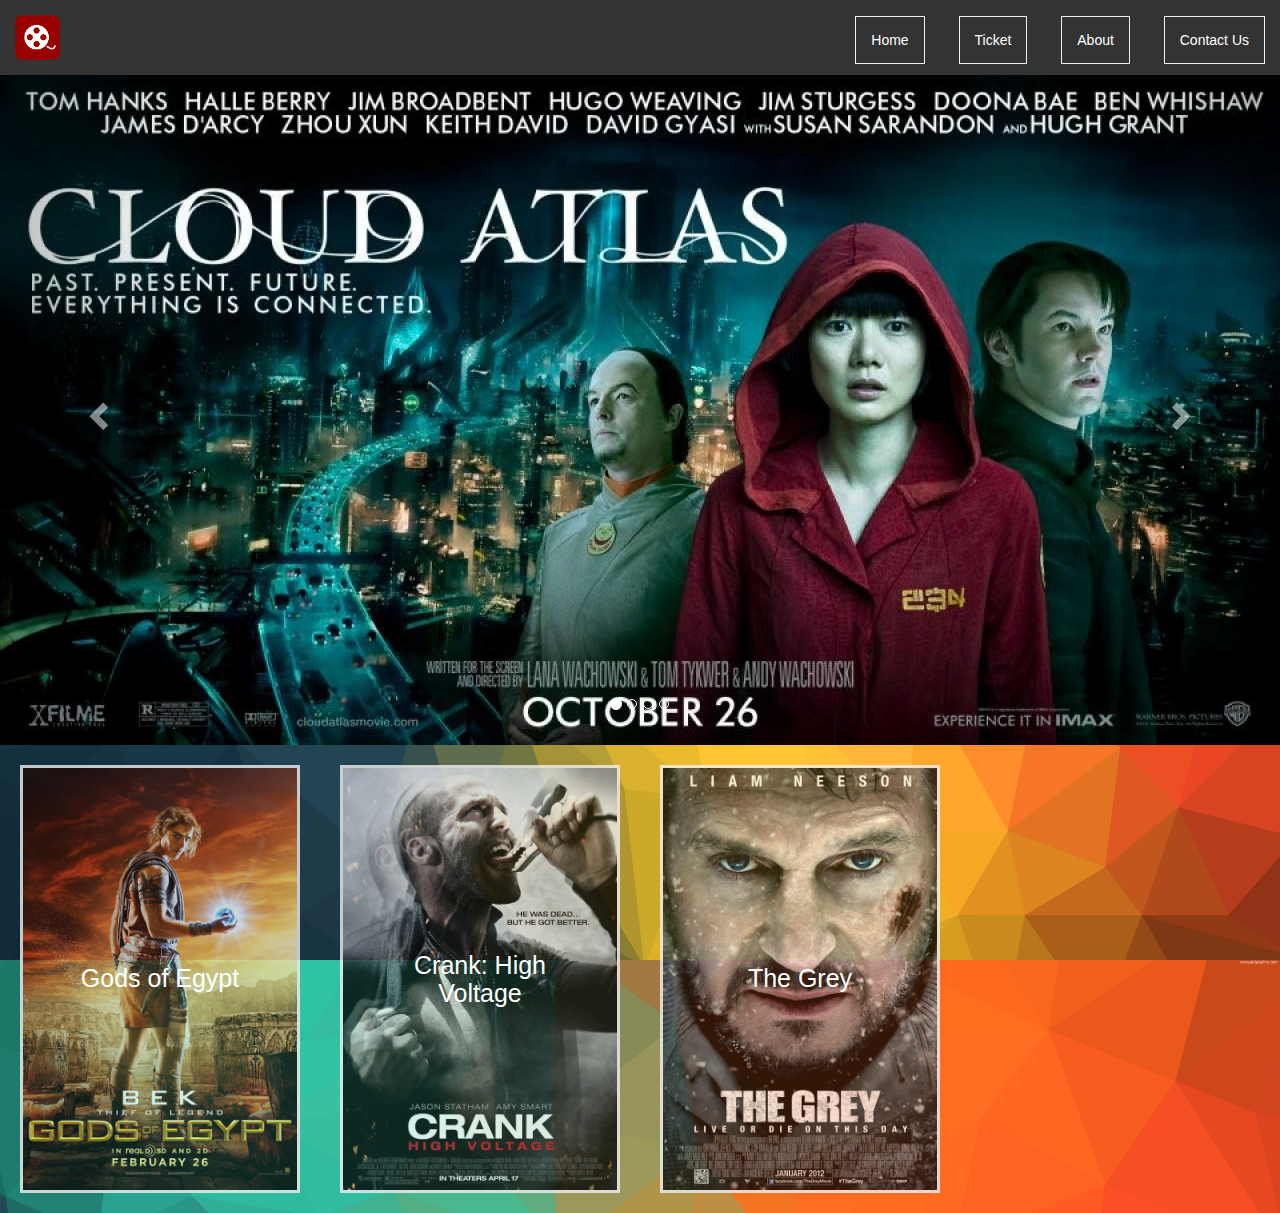
<file: index.html>
<!DOCTYPE html>
<html>
<head>
	<title>Movie</title>
	<link rel="stylesheet" type="text/css" href="css/bootstrap.min.css">
	<link rel="stylesheet" type="text/css" href="css/style.css">
</head>
<body>
	<nav>
		<img src="img/icon.png">
		<ul>
			<li><a href="index.html">Home</a></li>
			<li><a href="ticket.html" target="blank">Ticket</a></li>
			<li><a href="about.html">About</a></li>
			<li><a href="contact.html">Contact Us</a></li>
		</ul>
	</nav>

	<div id="carousel-example-generic" class="carousel slide" data-ride="carousel">
  <!-- Indicators -->
	  <ol class="carousel-indicators">
	    <li data-target="#carousel-example-generic" data-slide-to="0" class="active"></li>
	    <li data-target="#carousel-example-generic" data-slide-to="1"></li>
	    <li data-target="#carousel-example-generic" data-slide-to="2"></li>
	    <li data-target="#carousel-example-generic" data-slide-to="3"></li>
	  </ol>

  <!-- Wrapper for slides -->
	  <div class="carousel-inner" role="listbox">

	    <div class="item active">
	      <img src="img/banner-1.jpg" alt="Something is Wrong">
	      <div class="carousel-caption">
	      </div>
	    </div>

	    <div class="item">
	      <img src="img/banner-2.jpg" alt="Something is Wrong">
	      <div class="carousel-caption">
	      </div>
	    </div>

	    <div class="item">
	      <img src="img/banner-3.jpg" alt="Something is Wrong">
	      <div class="carousel-caption">
	      </div>
	    </div>

	    <div class="item">
	      <img src="img/banner-4.jpg" alt="Something is Wrong">
	      <div class="carousel-caption">
	      </div>
	    </div>

	  </div>

  <!-- Controls -->
	  <a class="left carousel-control" href="#carousel-example-generic" role="button" data-slide="prev">
	    <span class="glyphicon glyphicon-chevron-left" aria-hidden="true"></span>
	    <span class="sr-only">Previous</span>
	  </a>

	  <a class="right carousel-control" href="#carousel-example-generic" role="button" data-slide="next">
	    <span class="glyphicon glyphicon-chevron-right" aria-hidden="true"></span>
	    <span class="sr-only">Next</span>
	  </a>
    </div>

	<div class="poster-wrapper">

		<div class="col-xs-12 col-sm-6 col-md-4 col-lg-3" data-toggle="modal" data-target="#poster1modal">
			<img src="img/poster-1.jpg">
			<h2>Gods of Egypt</h2>
		</div>

		<div class="col-xs-12 col-sm-6 col-md-4 col-lg-3" data-toggle="modal" data-target="#poster2modal">
			<img src="img/poster-2.jpg">
			<h2>Crank: High Voltage</h2>
		</div>

		<div class="col-xs-12 col-sm-6 col-md-4 col-lg-3" data-toggle="modal" data-target="#poster3modal">
			<img src="img/poster-3.jpg">
			<h2>The Grey</h2>
		</div>

	</div>
		
	<!-- Modal No.1 -->
		<div class="modal fade" id="poster1modal" tabindex="-1" role="dialog" aria-labelledby="myModalLabel">
		  <div class="modal-dialog" role="document">
		    <div class="modal-content">
		      <div class="modal-header">
		        <button type="button" class="close" data-dismiss="modal" aria-label="Close"><span aria-hidden="true">&times;</span></button>
		        <h4 class="modal-title" id="myModalLabel">Gods of Egypt</h4>
		      </div>
		      <div class="modal-body">
		        <img src="img/poster-1.jpg">
		      </div>
		      <div class="modal-footer">
		        <button type="button" class="btn btn-default" data-dismiss="modal">Close</button>
		        <button type="button" class="btn btn-primary">Save changes</button>
		      </div>
		    </div>
		  </div>
		</div>

	<!-- Modal No.2 -->
		<div class="modal fade" id="poster2modal" tabindex="-1" role="dialog" aria-labelledby="myModalLabel">
		  <div class="modal-dialog" role="document">
		    <div class="modal-content">
		      <div class="modal-header">
		        <button type="button" class="close" data-dismiss="modal" aria-label="Close"><span aria-hidden="true">&times;</span></button>
		        <h4 class="modal-title" id="myModalLabel">Crank: High Voltage</h4>
		      </div>
		      <div class="modal-body">
		        <img src="img/poster-2.jpg">
		      </div>
		      <div class="modal-footer">
		        <button type="button" class="btn btn-default" data-dismiss="modal">Close</button>
		        <button type="button" class="btn btn-primary">Save changes</button>
		      </div>
		    </div>
		  </div>
		</div>
	
	<!-- Modal No.3 -->
		<div class="modal fade" id="poster3modal" tabindex="-1" role="dialog" aria-labelledby="myModalLabel">
		  <div class="modal-dialog" role="document">
		    <div class="modal-content">
		      <div class="modal-header">
		        <button type="button" class="close" data-dismiss="modal" aria-label="Close"><span aria-hidden="true">&times;</span></button>
		        <h4 class="modal-title" id="myModalLabel">The Grey</h4>
		      </div>
		      <div class="modal-body">
		        <img src="img/poster-3.jpg">
		      </div>
		      <div class="modal-footer">
		        <button type="button" class="btn btn-default" data-dismiss="modal">Close</button>
		        <button type="button" class="btn btn-primary">Save changes</button>
		      </div>
		    </div>
		  </div>
		</div>
	<script src="http://code.jquery.com/jquery-1.12.4.min.js" integrity="sha256-ZosEbRLbNQzLpnKIkEdrPv7lOy9C27hHQ+Xp8a4MxAQ=" crossorigin="anonymous"></script>
	<script type="text/javascript" src="js/bootstrap.min.js"></script>
	
</body>
</html>
</file>
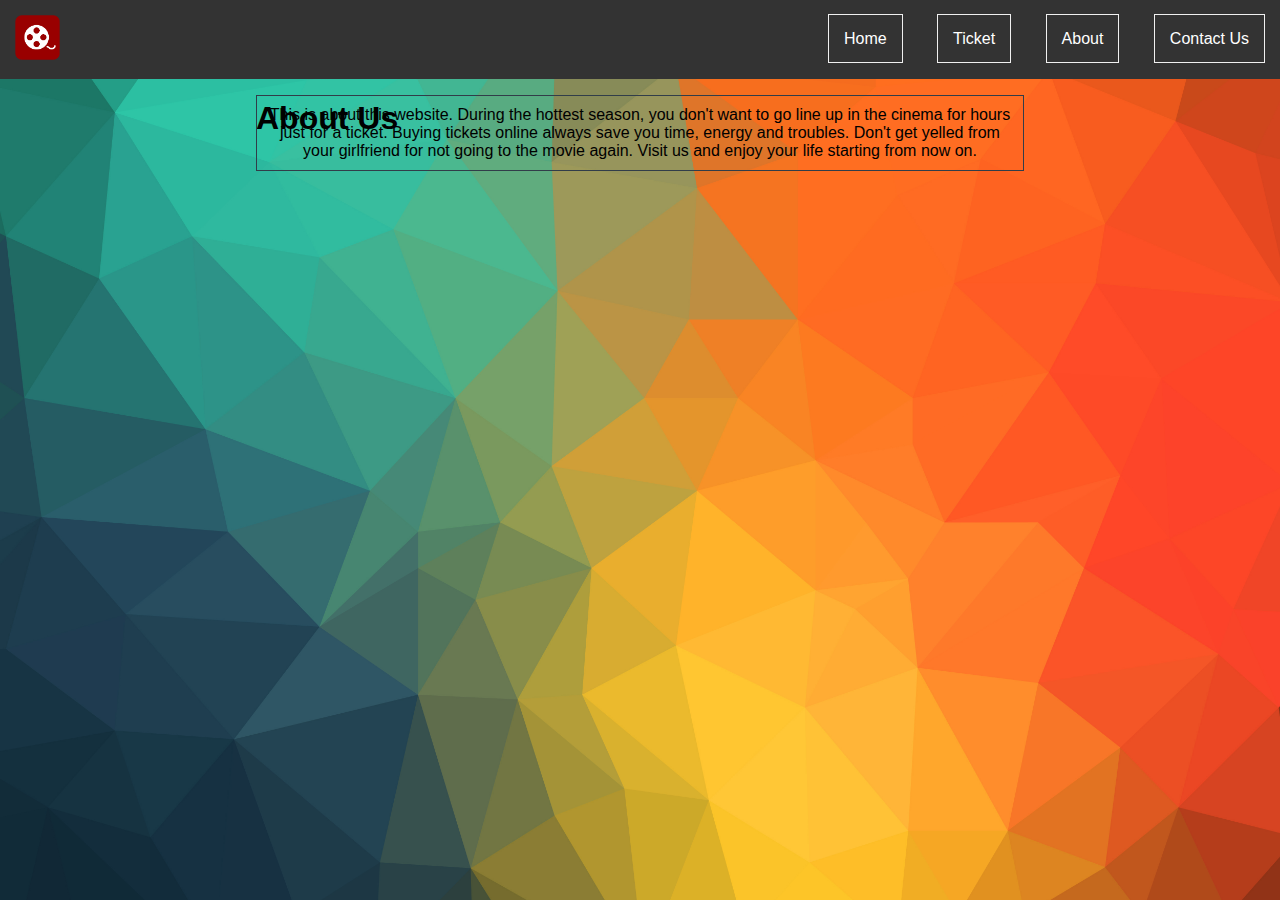
<file: about.html>
<!DOCTYPE html>
<html>
<head>
	<title>About</title>
	<link rel="stylesheet" type="text/css" href="css/style.css">
</head>
<body>
	<nav>
		<img src="img/icon.png">
		<ul>
			<li><a href="index.html">Home</a></li>
			<li><a href="ticket.html" target="blank">Ticket</a></li>
			<li><a href="about.html">About</a></li>
			<li><a href="contact.html">Contact Us</a></li>
		</ul>
	</nav>

	<div class="about-us">
		<h1>About Us</h1>
			<p>This is about this website. During the hottest season, you don't want to go line up in the cinema for hours just for a ticket. Buying tickets online always save you time, energy and troubles. Don't get yelled from your girlfriend for not going to the movie again. Visit us and enjoy your life starting from now on.</p>
	</div>

</body>
</html>
</file>
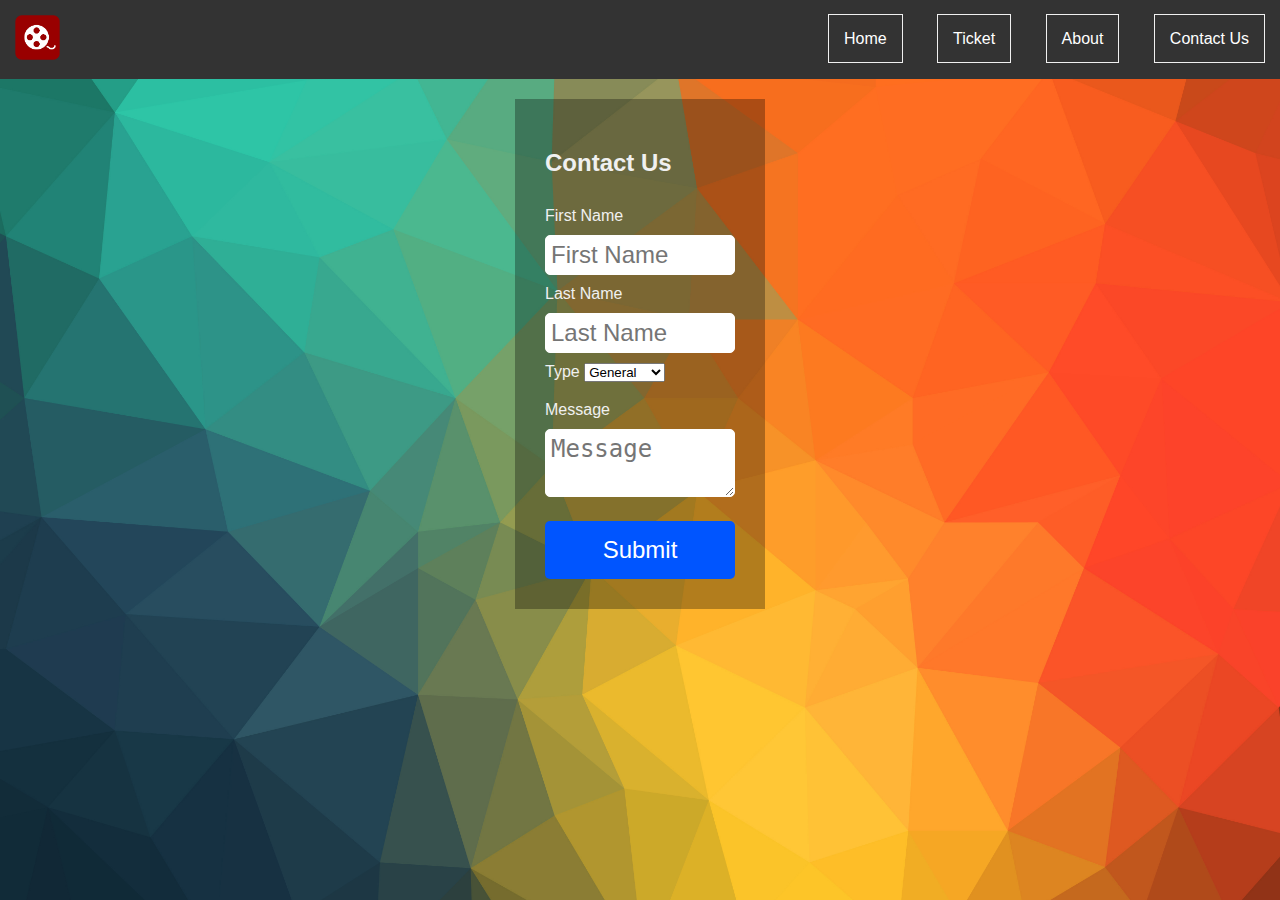
<file: contact.html>
<!DOCTYPE html>
<html>
<head>
	<title>Contact</title>
	<link rel="stylesheet" type="text/css" href="css/style.css">
</head>
<body>
	<nav>
		<img src="img/icon.png">
		<ul>
			<li><a href="index.html">Home</a></li>
			<li><a href="ticket.html" target="blank">Ticket</a></li>
			<li><a href="about.html">About</a></li>
			<li><a href="contact.html">Contact Us</a></li>
		</ul>
	</nav>

	<form class="form-container">
		<h2>Contact Us</h2>
		
		<div>
			<label>First Name</label><br>
			<input type="text" name="fristname" placeholder="First Name">
		</div>

		<div>
			<label>Last Name</label><br>
			<input type="text" name="lastname" placeholder="Last Name">
		</div>
		
		<div>
			<label>Type</label>
			<select name="type">
				<option>General</option>
				<option>HR</option>
				<option>Marketing</option>
			</select>
		</div>

		<div>
			<label>Message</label>
			<textarea name="message" placeholder="Message"></textarea>
		</div>

		<button>Submit</button>

	</form>
</body>
</html>
</file>
<file: css/style.css>
*{
	box-sizing: border-box;
}

body {
	font-family: Helvetica, Arial, sans-serif;
	margin: 0;
	background-image: url('../img/background.jpg');
	background-size: 100%;
	font-size: 10;
}

a, a:focus, a:hover {
	color: #aaa;
	text-decoration: none;
}

img {
	width: 100%;
}

nav {
	background-color: #333333;
}

nav ul {
	float: right;
	margin-top: 15px;
}

nav img {
    width: 45px;
    margin: 15px;
} 

ul li {
	display: inline-block;
	margin: 15px;
}

ul li a {
	border: 1px solid #f0f0f0;
	padding: 15px;
	color: white; 
	transition: all 0.5s ease;
}

ul li a:hover {
	background-color: rgba(200,200,200,0.5);
	/*font-size: 20px;*/
}

button:disabled {
	background-color: #000;
}

.poster-wrapper div {
/*	width: 33%;*/
	display: inline-block;
	text-align: center;
	padding: 20px;
	position: relative;
}

.poster-wrapper div h2 {
	position: absolute;
	top: 50%;
	right: 50%;
	transform: translateY(-50%) translateX(50%);
	font-size: 25px;
	color: white;
	margin: 0;
	/*width: 100%;*/
}

.poster-wrapper div img {
	border:3px solid #f0f0f0;
	opacity: 0.8;
}

.poster-wrapper div:hover img{
	transition: all 0.5s ease;
	transform: scale(1.1, 1.1);
	/*position: relative;*/
	opacity: 1;
	/*z-index: 2;*/
	/*zoom:0.8;*/
}

.form-container {
	width: 50%;
	max-width: 250px;
	margin-left: auto;
	margin-right: auto;
	margin-top: 20px;
	background-color: rgba(0,0,0,.3);
	padding: 30px;
	color: #f0f0f0;

}

.form-container label {
	margin-top: 10px;
	margin-bottom: 10px;
	display: inline-block;
}

.form-container input,
.form-container textarea,
.form-container button {
	width: 100%;
	font-size: 1.5rem;
	padding: 5px;
	border-radius: 5px;
	border:1px solid #fff;
}

.form-container button {
	background-color: #0055FF;
	color: white;
	border: none;
	margin-top: 20px;
	padding:15px;
}

table {
	border-spacing: 0;
	width: 50%;
	margin-left: auto;
	margin-right: auto;
	margin-top: 20px;
	border: 1px solid #313D49;
	color: #333;
}

table th, table td {
	border: 1px solid #313D49;
	padding: 10px;
	/*border-radius: 5px;*/
}

table th {
	font-weight: bold;

}

table td {
	font-weight: thin;
}

.purchase {
	text-align: center;
}

table tr td button {
	background-color: #46A99D;
	color: white;
	border: 1px solid #46A99D;
	border-radius: 5px;
	padding: 10px;
	cursor: pointer;
	/*margin-left: auto;
	margin-right: auto;*/
	width: 50%;
}

.about-us p {
	text-align:	center;
	border: 1px solid #313D49;
	padding: 10px;
	margin-left: 20%;
	margin-right: 20%;
	position: absolute;
}

.about-us h1 {
	margin-left: 20%;
	margin-right: 20%;
	position: absolute;
}

@media(max-width: 661px) {
	/*.poster-wrapper div {
		width: 49%;*/
	}
}
	
@media(max-width: 410px) {
	/*.poster-wrapper div {
		width: 100%;*/
	}
	.poster-wrapper div:hover img{
	transform: scale(1.1, 1.1);
	}
}

@media(max-width: 661px) {
	nav ul {
	width: 57%;
	/*height: 75%;*/
	position: relative;
	/*float: right;*/
	padding: 0;
	/*-webkit-padding-start: 0;*/

	}
	
	nav ul li {
	margin: 1%;
	display: inline-block;
	}

	ul li a {
	padding: 5px;
	}
}

@media(max-width: 410px) {
	nav ul {
	width: 80%;
	position: relative;
	}
}
</file>
